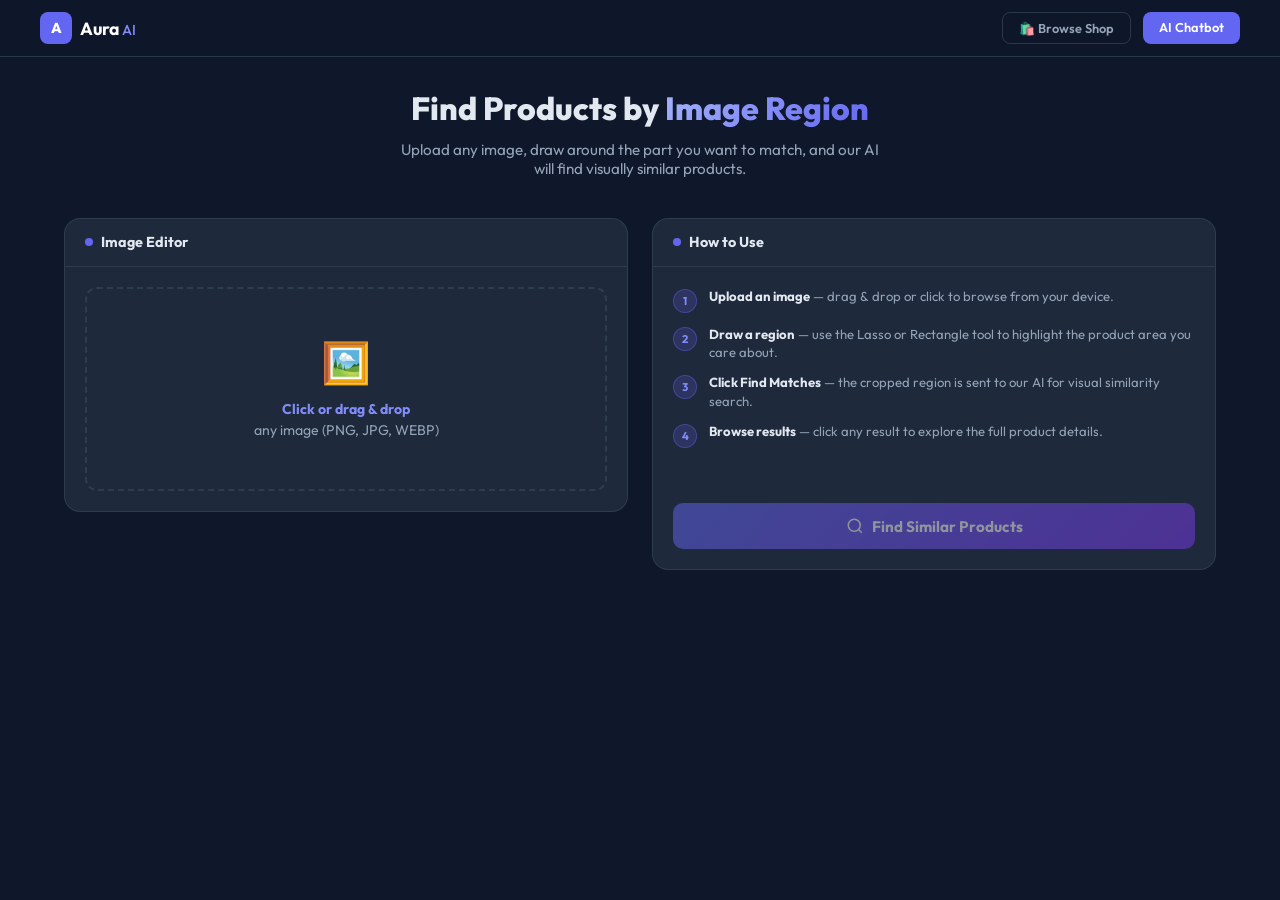
<file: api/templates/exact_match.html>
<!DOCTYPE html>
<html lang="en">

<head>
  <meta charset="UTF-8">
  <meta name="viewport" content="width=device-width, initial-scale=1.0">
  <title>Exact Match · Aura AI</title>
  <meta name="description"
    content="Upload an image, draw around any region, and find visually similar products instantly.">
  <link rel="preconnect" href="https://fonts.googleapis.com">
  <link href="https://fonts.googleapis.com/css2?family=Outfit:wght@300;400;500;600;700;800&display=swap"
    rel="stylesheet">
  <style>
    :root {
      --bg: #0f172a;
      --bg2: #1e293b;
      --bg3: #0d1526;
      --border: rgba(51, 65, 85, .8);
      --accent: #6366f1;
      --accent2: #818cf8;
      --muted: #94a3b8;
      --text: #e2e8f0;
      --gold: #f59e0b;
      --green: #10b981;
    }

    * {
      box-sizing: border-box;
      margin: 0;
      padding: 0;
    }

    body {
      font-family: 'Outfit', sans-serif;
      background: var(--bg);
      color: var(--text);
      min-height: 100vh;
    }

    nav {
      background: rgba(15, 23, 42, .85);
      backdrop-filter: blur(12px);
      border-bottom: 1px solid var(--border);
      position: sticky;
      top: 0;
      z-index: 100;
      padding: .75rem 1.5rem;
    }

    .nav-inner {
      max-width: 1200px;
      margin: auto;
      display: flex;
      align-items: center;
      gap: 1rem;
    }

    .logo {
      display: flex;
      align-items: center;
      gap: .5rem;
      text-decoration: none;
    }

    .logo-box {
      width: 32px;
      height: 32px;
      border-radius: 8px;
      background: var(--accent);
      display: flex;
      align-items: center;
      justify-content: center;
      font-weight: 800;
      color: #fff;
      font-size: .9rem;
    }

    .logo-text {
      font-size: 1.1rem;
      font-weight: 700;
      color: #fff;
    }

    .logo-text span {
      color: var(--accent2);
      font-weight: 500;
      font-size: .9rem;
    }

    .nav-links {
      margin-left: auto;
      display: flex;
      gap: .75rem;
    }

    .nbtn {
      padding: .45rem 1rem;
      border-radius: 8px;
      font-size: .8rem;
      font-weight: 600;
      text-decoration: none;
      transition: all .2s;
    }

    .nbtn-ghost {
      border: 1px solid var(--border);
      color: var(--muted);
    }

    .nbtn-ghost:hover {
      border-color: var(--accent2);
      color: #fff;
    }

    .nbtn-pri {
      background: var(--accent);
      color: #fff;
    }

    .nbtn-pri:hover {
      background: #4f46e5;
    }

    .page {
      max-width: 1200px;
      margin: auto;
      padding: 2rem 1.5rem;
    }

    .page-hero {
      text-align: center;
      margin-bottom: 2.5rem;
    }

    .page-hero h1 {
      font-size: 2rem;
      font-weight: 800;
      line-height: 1.2;
      margin-bottom: .75rem;
    }

    .page-hero h1 span {
      background: linear-gradient(135deg, #a5b4fc, #6366f1);
      -webkit-background-clip: text;
      -webkit-text-fill-color: transparent;
    }

    .page-hero p {
      color: var(--muted);
      font-size: .95rem;
      max-width: 500px;
      margin: auto;
    }

    .two-col {
      display: grid;
      grid-template-columns: 1fr 1fr;
      gap: 1.5rem;
      align-items: start;
    }

    @media(max-width:768px) {
      .two-col {
        grid-template-columns: 1fr;
      }
    }

    /* UPLOAD ZONE */
    .panel {
      background: var(--bg2);
      border: 1px solid var(--border);
      border-radius: 16px;
      overflow: hidden;
    }

    .panel-header {
      padding: .9rem 1.25rem;
      border-bottom: 1px solid var(--border);
      font-weight: 700;
      font-size: .9rem;
      display: flex;
      align-items: center;
      gap: .5rem;
    }

    .panel-header .dot {
      width: 8px;
      height: 8px;
      border-radius: 50%;
      background: var(--accent);
    }

    .panel-body {
      padding: 1.25rem;
    }

    #drop-zone {
      border: 2px dashed var(--border);
      border-radius: 12px;
      padding: 3rem 1rem;
      text-align: center;
      cursor: pointer;
      transition: all .2s;
      position: relative;
    }

    #drop-zone.drag {
      border-color: var(--accent);
      background: rgba(99, 102, 241, .05);
    }

    #drop-zone.has-img {
      padding: 0;
      border-style: solid;
    }

    #file-input {
      display: none;
    }

    .drop-icon {
      font-size: 2.5rem;
      margin-bottom: .75rem;
    }

    .drop-text {
      color: var(--muted);
      font-size: .88rem;
      line-height: 1.5;
    }

    .drop-text strong {
      color: var(--accent2);
    }

    /* CANVAS */
    #canvas-wrap {
      position: relative;
      display: none;
      width: 100%;
    }

    #canvas-wrap.show {
      display: block;
    }

    #main-canvas {
      display: block;
      width: 100%;
      border-radius: 12px;
      cursor: crosshair;
    }

    .canvas-tools {
      display: flex;
      gap: .5rem;
      padding: .75rem 0 0;
    }

    .tool-btn {
      padding: .4rem .9rem;
      border-radius: 8px;
      border: 1px solid var(--border);
      background: transparent;
      color: var(--muted);
      font-family: inherit;
      font-size: .78rem;
      font-weight: 600;
      cursor: pointer;
      transition: all .2s;
      display: flex;
      align-items: center;
      gap: .35rem;
    }

    .tool-btn:hover {
      border-color: var(--accent2);
      color: #fff;
    }

    .tool-btn.active {
      border-color: var(--accent);
      background: rgba(99, 102, 241, .15);
      color: var(--accent2);
    }

    /* INSTRUCTIONS */
    .steps {
      display: flex;
      flex-direction: column;
      gap: .75rem;
      margin-bottom: 1.25rem;
    }

    .step {
      display: flex;
      align-items: flex-start;
      gap: .75rem;
    }

    .step-num {
      width: 24px;
      height: 24px;
      border-radius: 50%;
      background: rgba(99, 102, 241, .2);
      border: 1px solid rgba(99, 102, 241, .4);
      color: var(--accent2);
      font-size: .7rem;
      font-weight: 700;
      display: flex;
      align-items: center;
      justify-content: center;
      flex-shrink: 0;
      margin-top: 2px;
    }

    .step-text {
      font-size: .82rem;
      color: var(--muted);
      line-height: 1.4;
    }

    .step-text strong {
      color: var(--text);
    }

    .find-btn {
      width: 100%;
      padding: .85rem;
      background: linear-gradient(135deg, var(--accent), #7c3aed);
      border: none;
      border-radius: 10px;
      color: #fff;
      font-family: inherit;
      font-size: .95rem;
      font-weight: 700;
      cursor: pointer;
      transition: all .2s;
      margin-top: 1rem;
      display: flex;
      align-items: center;
      justify-content: center;
      gap: .5rem;
    }

    .find-btn:hover {
      opacity: .9;
      transform: translateY(-1px);
      box-shadow: 0 8px 25px rgba(99, 102, 241, .3);
    }

    .find-btn:disabled {
      opacity: .5;
      cursor: not-allowed;
      transform: none;
    }

    /* RESULTS */
    #results-section {
      margin-top: 2rem;
      display: none;
    }

    #results-section.show {
      display: block;
    }

    .results-header {
      display: flex;
      align-items: center;
      justify-content: space-between;
      margin-bottom: 1rem;
    }

    .results-title {
      font-size: 1.1rem;
      font-weight: 700;
      display: flex;
      align-items: center;
      gap: .5rem;
    }

    .results-title::before {
      content: '';
      display: block;
      width: 3px;
      height: 18px;
      background: var(--accent);
      border-radius: 999px;
    }

    .results-count {
      font-size: .78rem;
      color: var(--muted);
    }

    #results-grid {
      display: grid;
      grid-template-columns: repeat(auto-fill, minmax(180px, 1fr));
      gap: 1rem;
    }

    .res-card {
      background: var(--bg2);
      border: 1px solid var(--border);
      border-radius: 12px;
      overflow: hidden;
      cursor: pointer;
      transition: all .25s;
    }

    .res-card:hover {
      transform: translateY(-4px);
      border-color: var(--accent);
      box-shadow: 0 12px 30px rgba(99, 102, 241, .15);
    }

    .res-img {
      aspect-ratio: 1;
      object-fit: cover;
      width: 100%;
      background: #1a2540;
    }

    .res-body {
      padding: .75rem;
    }

    .res-brand {
      font-size: .65rem;
      color: var(--accent2);
      font-weight: 700;
      text-transform: uppercase;
      letter-spacing: .05em;
    }

    .res-name {
      font-size: .82rem;
      font-weight: 600;
      margin: .2rem 0;
      display: -webkit-box;
      -webkit-line-clamp: 2;
      -webkit-box-orient: vertical;
      overflow: hidden;
    }

    .res-price {
      font-size: .9rem;
      font-weight: 700;
      color: #fff;
    }

    .res-score {
      display: inline-block;
      font-size: .65rem;
      font-weight: 700;
      padding: 2px 7px;
      background: rgba(99, 102, 241, .2);
      border: 1px solid rgba(99, 102, 241, .4);
      border-radius: 999px;
      color: var(--accent2);
      margin-top: .3rem;
    }

    .spinner {
      width: 28px;
      height: 28px;
      border: 3px solid var(--border);
      border-top-color: var(--accent);
      border-radius: 50%;
      animation: spin .7s linear infinite;
      margin: 2rem auto;
    }

    @keyframes spin {
      to {
        transform: rotate(360deg);
      }
    }

    .empty-res {
      text-align: center;
      padding: 3rem;
      color: var(--muted);
    }
  </style>
</head>

<body>

  <nav>
    <div class="nav-inner">
      <a href="/" class="logo">
        <div class="logo-box">A</div>
        <span class="logo-text">Aura <span>AI</span></span>
      </a>
      <div class="nav-links">
        <a href="/shop" class="nbtn nbtn-ghost">🛍️ Browse Shop</a>
        <a href="/login" class="nbtn nbtn-pri">AI Chatbot</a>
      </div>
    </div>
  </nav>

  <div class="page">
    <div class="page-hero">
      <h1>Find Products by <span>Image Region</span></h1>
      <p>Upload any image, draw around the part you want to match, and our AI will find visually similar products.</p>
    </div>

    <div class="two-col">
      <!-- LEFT: canvas editor -->
      <div class="panel">
        <div class="panel-header"><span class="dot"></span>Image Editor</div>
        <div class="panel-body">
          <div id="drop-zone" onclick="document.getElementById('file-input').click()">
            <div class="drop-icon">🖼️</div>
            <div class="drop-text"><strong>Click or drag & drop</strong><br>any image (PNG, JPG, WEBP)</div>
          </div>
          <input type="file" id="file-input" accept="image/*">

          <div id="canvas-wrap">
            <canvas id="main-canvas"></canvas>
            <div class="canvas-tools">
              <button class="tool-btn active" id="tool-lasso" onclick="setTool('lasso')">✏️ Lasso</button>
              <button class="tool-btn" id="tool-rect" onclick="setTool('rect')">▭ Rectangle</button>
              <button class="tool-btn" id="btn-clear" onclick="clearSelection()">🗑️ Clear</button>
              <button class="tool-btn" id="btn-reset" onclick="resetImage()" style="margin-left:auto">↺ New
                Image</button>
            </div>
          </div>
        </div>
      </div>

      <!-- RIGHT: instructions + submit -->
      <div class="panel">
        <div class="panel-header"><span class="dot"></span>How to Use</div>
        <div class="panel-body">
          <div class="steps">
            <div class="step">
              <div class="step-num">1</div>
              <div class="step-text"><strong>Upload an image</strong> — drag & drop or click to browse from your device.
              </div>
            </div>
            <div class="step">
              <div class="step-num">2</div>
              <div class="step-text"><strong>Draw a region</strong> — use the Lasso or Rectangle tool to highlight the
                product area you care about.</div>
            </div>
            <div class="step">
              <div class="step-num">3</div>
              <div class="step-text"><strong>Click Find Matches</strong> — the cropped region is sent to our AI for
                visual similarity search.</div>
            </div>
            <div class="step">
              <div class="step-num">4</div>
              <div class="step-text"><strong>Browse results</strong> — click any result to explore the full product
                details.</div>
            </div>
          </div>

          <div id="selection-info" style="font-size:.8rem;color:var(--muted);min-height:1.2rem;margin-bottom:.5rem;">
          </div>

          <button class="find-btn" id="find-btn" disabled onclick="findMatches()">
            <svg width="18" height="18" fill="none" viewBox="0 0 24 24" stroke="currentColor" stroke-width="2">
              <circle cx="11" cy="11" r="8" />
              <path d="M21 21l-4.35-4.35" />
            </svg>
            Find Similar Products
          </button>
        </div>
      </div>
    </div>

    <!-- RESULTS -->
    <div id="results-section">
      <div class="results-header">
        <div class="results-title">Similar Products Found</div>
        <div class="results-count" id="results-count"></div>
      </div>
      <div id="results-grid"></div>
    </div>
  </div>

  <script>
    const API = '/api/v1/products';
    let tool = 'lasso';
    let sourceImg = null;
    let naturalW = 0, naturalH = 0;
    let isDrawing = false;
    let startX, startY;
    let lassoPoints = [];
    let rectSel = null; // {x,y,w,h} in canvas coords

    const canvas = document.getElementById('main-canvas');
    const ctx = canvas.getContext('2d');
    const dropZone = document.getElementById('drop-zone');
    const canvasWrap = document.getElementById('canvas-wrap');

    // ── file handling ─────────────────────────────────────────────────────────
    function loadFile(file) {
      if (!file || !file.type.startsWith('image/')) return;
      const reader = new FileReader();
      reader.onload = e => initCanvas(e.target.result);
      reader.readAsDataURL(file);
    }

    document.getElementById('file-input').addEventListener('change', e => loadFile(e.target.files[0]));
    dropZone.addEventListener('dragover', e => { e.preventDefault(); dropZone.classList.add('drag'); });
    dropZone.addEventListener('dragleave', () => dropZone.classList.remove('drag'));
    dropZone.addEventListener('drop', e => { e.preventDefault(); dropZone.classList.remove('drag'); loadFile(e.dataTransfer.files[0]); });

    function initCanvas(src) {
      sourceImg = new Image();
      sourceImg.onload = () => {
        naturalW = sourceImg.naturalWidth;
        naturalH = sourceImg.naturalHeight;
        const maxW = canvasWrap.parentElement.clientWidth - 48;
        const scale = Math.min(1, maxW / naturalW);
        canvas.width = Math.round(naturalW * scale);
        canvas.height = Math.round(naturalH * scale);
        drawBase();
        dropZone.style.display = 'none';
        canvasWrap.classList.add('show');
        clearSelection();
      };
      sourceImg.src = src;
    }

    function drawBase() {
      ctx.clearRect(0, 0, canvas.width, canvas.height);
      ctx.drawImage(sourceImg, 0, 0, canvas.width, canvas.height);
    }

    function resetImage() {
      dropZone.style.display = '';
      canvasWrap.classList.remove('show');
      document.getElementById('file-input').value = '';
      sourceImg = null; lassoPoints = []; rectSel = null;
      document.getElementById('find-btn').disabled = true;
      document.getElementById('selection-info').textContent = '';
      document.getElementById('results-section').classList.remove('show');
    }

    // ── tool selection ────────────────────────────────────────────────────────
    function setTool(t) {
      tool = t;
      document.getElementById('tool-lasso').classList.toggle('active', t === 'lasso');
      document.getElementById('tool-rect').classList.toggle('active', t === 'rect');
      clearSelection();
    }

    function clearSelection() {
      lassoPoints = []; rectSel = null;
      drawBase();
      document.getElementById('find-btn').disabled = true;
      document.getElementById('selection-info').textContent = sourceImg ? 'Draw a region on the image.' : '';
    }

    // ── canvas drawing ─────────────────────────────────────────────────────────
    function getPos(e) {
      const r = canvas.getBoundingClientRect();
      const clientX = e.touches ? e.touches[0].clientX : e.clientX;
      const clientY = e.touches ? e.touches[0].clientY : e.clientY;
      return { x: (clientX - r.left) * (canvas.width / r.width), y: (clientY - r.top) * (canvas.height / r.height) };
    }

    canvas.addEventListener('mousedown', startDraw);
    canvas.addEventListener('mousemove', duringDraw);
    canvas.addEventListener('mouseup', endDraw);
    canvas.addEventListener('touchstart', e => { e.preventDefault(); startDraw(e); }, { passive: false });
    canvas.addEventListener('touchmove', e => { e.preventDefault(); duringDraw(e); }, { passive: false });
    canvas.addEventListener('touchend', e => { e.preventDefault(); endDraw(e); }, { passive: false });

    function startDraw(e) {
      if (!sourceImg) return;
      const pos = getPos(e);
      isDrawing = true;
      if (tool === 'lasso') { lassoPoints = [pos]; }
      else { startX = pos.x; startY = pos.y; rectSel = null; }
    }

    function duringDraw(e) {
      if (!isDrawing) return;
      const pos = getPos(e);
      drawBase();
      ctx.save();
      ctx.strokeStyle = '#6366f1';
      ctx.lineWidth = 2;
      ctx.setLineDash([5, 3]);
      if (tool === 'lasso') {
        lassoPoints.push(pos);
        ctx.beginPath();
        ctx.moveTo(lassoPoints[0].x, lassoPoints[0].y);
        lassoPoints.forEach(p => ctx.lineTo(p.x, p.y));
        ctx.stroke();
        // fill highlight
        ctx.fillStyle = 'rgba(99,102,241,0.18)';
        ctx.closePath();
        ctx.fill();
      } else {
        const w = pos.x - startX, h = pos.y - startY;
        ctx.strokeRect(startX, startY, w, h);
        ctx.fillStyle = 'rgba(99,102,241,0.18)';
        ctx.fillRect(startX, startY, w, h);
      }
      ctx.restore();
    }

    function endDraw(e) {
      if (!isDrawing) return;
      isDrawing = false;
      if (tool === 'rect') {
        const pos = getPos(e.changedTouches ? { clientX: e.changedTouches[0].clientX, clientY: e.changedTouches[0].clientY } : e);
        rectSel = {
          x: Math.min(startX, pos.x), y: Math.min(startY, pos.y),
          w: Math.abs(pos.x - startX), h: Math.abs(pos.y - startY)
        };
      }
      const hasSelection = tool === 'lasso' ? lassoPoints.length > 5 : (rectSel && rectSel.w > 5 && rectSel.h > 5);
      document.getElementById('find-btn').disabled = !hasSelection;
      document.getElementById('selection-info').textContent = hasSelection ? '✅ Region selected — ready to search!' : 'Region too small. Try again.';
    }

    // ── crop selected region ───────────────────────────────────────────────────
    function getCroppedBlob() {
      return new Promise(resolve => {
        const tmp = document.createElement('canvas');
        const scaleX = naturalW / canvas.width;
        const scaleY = naturalH / canvas.height;

        if (tool === 'rect' && rectSel) {
          tmp.width = Math.round(rectSel.w * scaleX);
          tmp.height = Math.round(rectSel.h * scaleY);
          const tc = tmp.getContext('2d');
          tc.drawImage(sourceImg,
            rectSel.x * scaleX, rectSel.y * scaleY,
            rectSel.w * scaleX, rectSel.h * scaleY,
            0, 0, tmp.width, tmp.height);
        } else {
          // Lasso: get bounding box of points
          const xs = lassoPoints.map(p => p.x * scaleX);
          const ys = lassoPoints.map(p => p.y * scaleY);
          const x0 = Math.max(0, Math.min(...xs)), y0 = Math.max(0, Math.min(...ys));
          const x1 = Math.min(naturalW, Math.max(...xs)), y1 = Math.min(naturalH, Math.max(...ys));
          tmp.width = Math.round(x1 - x0); tmp.height = Math.round(y1 - y0);
          const tc = tmp.getContext('2d');
          // clip to lasso shape
          tc.save();
          tc.beginPath();
          lassoPoints.forEach((p, i) => {
            const px = p.x * scaleX - x0, py = p.y * scaleY - y0;
            i === 0 ? tc.moveTo(px, py) : tc.lineTo(px, py);
          });
          tc.closePath(); tc.clip();
          tc.drawImage(sourceImg, -x0, -y0);
          tc.restore();
        }
        tmp.toBlob(resolve, 'image/png');
      });
    }

    // ── submit ────────────────────────────────────────────────────────────────
    async function findMatches() {
      const btn = document.getElementById('find-btn');
      btn.disabled = true;
      btn.innerHTML = '<div class="spinner" style="margin:0;width:20px;height:20px;border-width:2px"></div> Searching…';

      const section = document.getElementById('results-section');
      const grid = document.getElementById('results-grid');
      section.classList.add('show');
      grid.innerHTML = '<div class="spinner"></div>';

      try {
        const blob = await getCroppedBlob();
        const form = new FormData();
        form.append('file', new File([blob], 'crop.png', { type: 'image/png' }));

        const res = await fetch(`${API}/similar-products-im`, { method: 'POST', body: form });
        const data = await res.json();

        if (!data.data || data.data.length === 0) {
          grid.innerHTML = '<div class="empty-res">No matching products found. Try a different region.</div>';
        } else {
          document.getElementById('results-count').textContent = `${data.data.length} results`;
          grid.innerHTML = data.data.map(item => {
            const m = item.metadata || {};
            const score = item.score ? (item.score * 100).toFixed(1) : '';
            const iid = item.id || m.id || '';
            const iurl = m.image_url || item.image_url || '';
            const iname = m.name || item.name || '';
            const ibrand = m.brand || item.brand || '';
            const iprice = m.discounted_price || item.discounted_price || m.price || item.price || '';
            return `
          <div class="res-card" onclick="window.open('/product/${iid}','_self')">
            <img class="res-img" src="${iurl}" alt="${iname}" loading="lazy" onerror="this.style.opacity='.3'">
            <div class="res-body">
              ${ibrand ? `<div class="res-brand">${ibrand}</div>` : ''}
              <div class="res-name">${iname || 'Product'}</div>
              <div class="res-price">${iprice ? '₹' + Number(iprice).toLocaleString('en-IN') : ''}</div>
              ${score ? `<div class="res-score">Match ${score}%</div>` : ''}
            </div>
          </div>`;
          }).join('');
        }
      } catch (err) {
        grid.innerHTML = '<div class="empty-res">Error fetching results. Please try again.</div>';
        console.error(err);
      }

      btn.disabled = false;
      btn.innerHTML = '<svg width="18" height="18" fill="none" viewBox="0 0 24 24" stroke="currentColor" stroke-width="2"><circle cx="11" cy="11" r="8"/><path d="M21 21l-4.35-4.35"/></svg> Find Similar Products';
    }
  </script>
</body>

</html>
</file>
